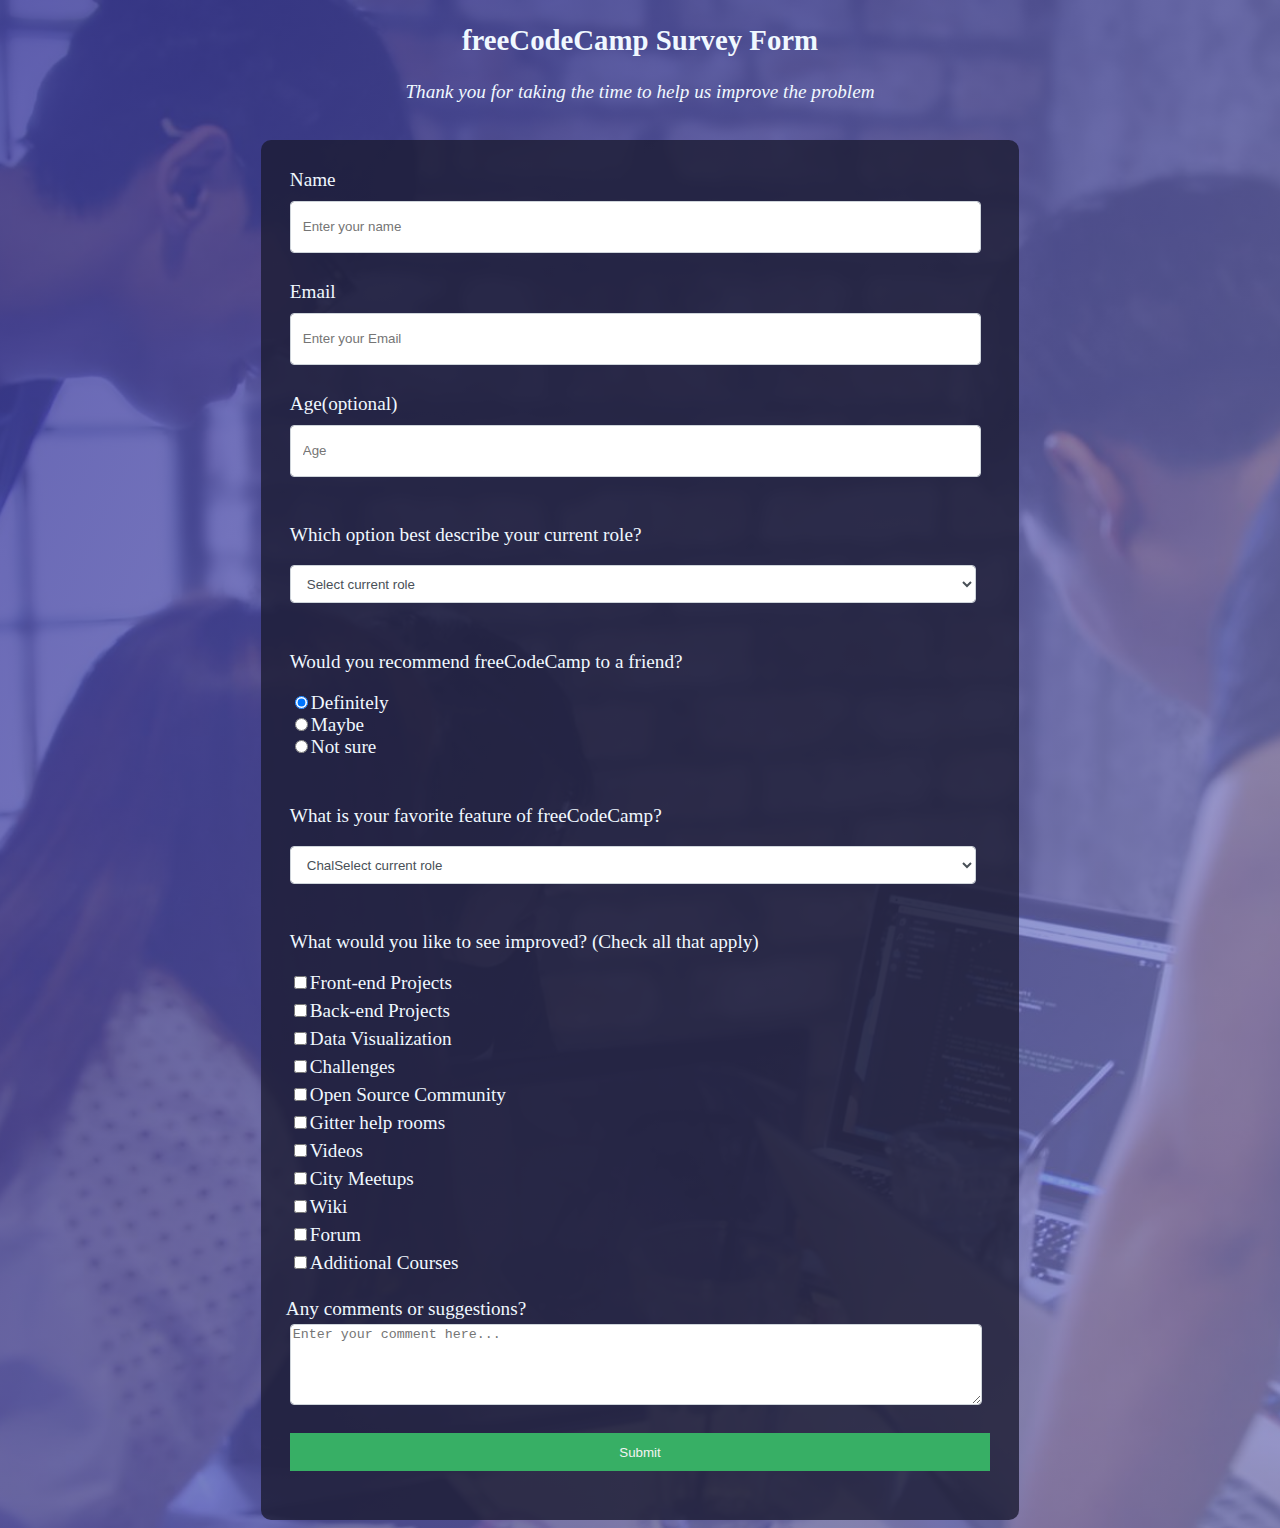
<file: index.html>
<!DOCTYPE html>
<html lang="en">
<head>
    <meta charset="UTF-8">
    <meta http-equiv="X-UA-Compatible" content="IE=edge">
    <meta name="viewport" content="width=device-width, initial-scale=1.0">
    <link rel="stylesheet" href="assets/styles/survey.css">
    <title>Survey Form</title>
</head>
<body>
        <div class="header">
            <h2>freeCodeCamp Survey Form</h2>
            <p>Thank you for taking the time to help us improve the problem</p>
        </div><br>
    
        <div class="design">
            <form action="">
    
                <div class="form-group">
                    <label class="" for="">Name</label>
                    <div>
                        <input class="form-control padding" type="text" placeholder="Enter your name">
                    </div>
                </div>
                <div class="form-group">
                    <label class="" for="">Email</label>
                    <div>
                        <input class="form-control padding" type="email" placeholder="Enter your Email">
                    </div>
                </div>
                <div class="form-group">
                    <label class="" for="">Age(optional)</label>
                    <div>
                        <input class="form-control padding" type="number" placeholder="Age">
                    </div>
                </div>
                <div class="form-group">
                    <p>Which option best describe your current role?</p>
                    <div>
                        <select class="form-control1">
                            <option class="margin" value="">Select current role</option>
                            <option class="margin" value="">Student</option>
                            <option class="margin" value="">Full Time Job</option>
                            <option class="margin" value="">Full Time Learner</option>
                            <option class="margin" value="">Prefer not to say</option>
                            <option class="margin" value="">Other</option>
                        </select>
                    </div>
                </div>  
                <div class="form-group">
                    <p>Would you recommend freeCodeCamp to a friend?</p>
                    <div>
                        <input name="text" type="radio" checked><label for="">Definitely</label><br>
                        <input name="text" type="radio"><label for="">Maybe</label><br>
                        <input name="text" type="radio"><label for="">Not sure</label><br>
                    </div>
                </div>    
                <div class="form-group">
                    <p>What is your favorite feature of freeCodeCamp?</p>
                    <div>
                        <select class="form-control1">
                            <option class="margin"  value="" selected>ChalSelect current role</option>
                            <option class="margin"  value="">Challenges</option>
                            <option class="margin"  value="">Projects</option>
                            <option class="margin"  value="">Community</option>
                            <option class="margin"  value="">Open Source</option>
                        </select>
                    </div>
                </div>
                <div class="form-group">
                    <p>What would you like to see improved? (Check all that apply)</p>
                    <div>
                        <input type="checkbox"><label for="">Front-end Projects</label><br>
                        <input class="margin" type="checkbox"><label for="">Back-end Projects</label><br>
                        <input class="margin" type="checkbox"><label for="">Data Visualization</label><br>
                        <input class="margin" type="checkbox"><label for="">Challenges</label><br>
                        <input class="margin" type="checkbox"><label for="">Open Source Community</label><br>
                        <input class="margin" type="checkbox"><label for="">Gitter help rooms</label><br>
                        <input class="margin" type="checkbox"><label for="">Videos</label><br>
                        <input class="margin" type="checkbox"><label for="">City Meetups</label><br>
                        <input class="margin" type="checkbox"><label for="">Wiki</label><br>
                        <input class="margin" type="checkbox"><label for="">Forum</label><br>
                        <input class="margin" type="checkbox"><label for="">Additional Courses</label>
                    </div>
                    </div>
                <div>
                    <label for="">Any comments or suggestions?</label>
                    <div class="form-group">
                        <textarea class="form-control2" cols="30" rows="5" placeholder="Enter your comment here..."></textarea>
                    </div>
                </div>
                <div class="form-group">
                    <input class="button-submit" type="submit" name="submit">
                </div>
        
        
            </form>
        </div>
</body>
</html>
</file>
<file: assets/styles/survey.css>
.header p {
  font-style: italic;
}

.header {
  text-align: center;
  color: aliceblue;
  font-size: larger;
}

body {
  background-image: linear-gradient(115deg, rgb(58 58 158 / 80%), rgb(136 136 206 / 70%)), url("../images/survey-form-background.jpeg");
  background-size: cover;
  background-repeat: no-repeat;
  background-position: center;
}

.design {
  background: rgb(27 27 50 / 80%);
  margin-left: 20%;
  margin-right: 20%;
  padding: 25px;
  color: aliceblue;
  font-size: larger;
  border-radius: 10px;
}

.form-control {
  display: block;
  width: 95%;
  height: 2.375rem;
  padding: 0.375rem 0.75rem;
  color: #495057;
  background-color: #fff;
  background-clip: padding-box;
  border: 1px solid #ced4da;
  border-radius: 0.25rem;
  transition: border-color 0.15s ease-in-out, box-shadow 0.15s ease-in-out;
}

input button select textarea {
  margin: 0;
  font-family: inherit;
  font-size: inherit;
  line-height: inherit;
}

.form-group {
  margin: 0 auto 1.25rem;
  padding: 0.25rem;
}

input[type="checkbox"] input[type="radio"] {
  margin-right: 6px;
}

.button-submit {
  display: block;
  width: 100%;
  height: 2.375rem;
  padding: 0.375rem 0.75rem;
  color: #f3f3f3;
  background-color: #37af65;
  background-clip: padding-box;
  border: none;
}

.form-control1 {
  display: block;
  width: 98%;
  height: 2.375rem;
  padding: 0.375rem 0.75rem;
  color: #495057;
  background-color: #fff;
  background-clip: padding-box;
  border: 1px solid #ced4da;
  border-radius: 0.25rem;
  transition: border-color 0.15s ease-in-out, box-shadow 0.15s ease-in-out;
}

.form-control2 {
  display: block;
  width: 98%;
  color: #495057;
  background-color: #fff;
  background-clip: padding-box;
  border: 1px solid #ced4da;
  border-radius: 0.25rem;
  transition: border-color 0.15s ease-in-out, box-shadow 0.15s ease-in-out;
}

.padding {
  margin-top: 10px;
}

.margin {
  margin-top: 10px;
}
</file>
